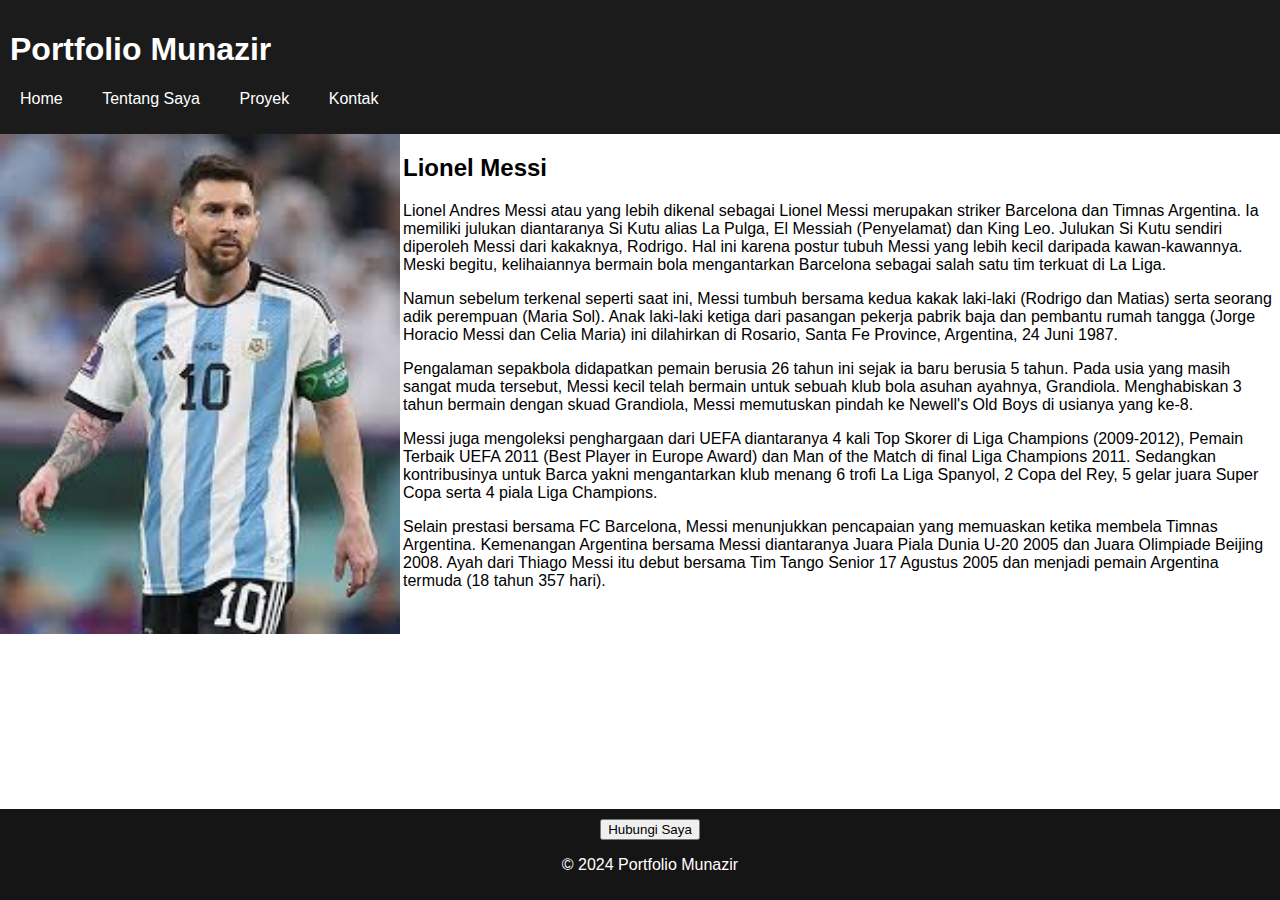
<file: index.html>
<html lang="en">
<head>
 <meta charset="UTF-8">
 <meta name="viewport" content="width=device-width, initial-scale=1.0">
 <title>Portfolio Pribadi</title>
 <link rel="stylesheet" href="styles.css"> </head>
<body>
 <div id="header">
 <h1>Portfolio Munazir</h1>
 <ul id="nav">
 <li><a href="#home">Home</a></li>
 <li><a href="ts.html">Tentang Saya</a></li>
 <li><a href="projek.html">Proyek</a></li>
 <li><a href="kontal.html">Kontak</a></li>
 </ul>
</div>
<img align="left" src="messi.jpeg" width="400" height="500"><h2>Lionel Messi</h2>
<p>Lionel Andres Messi atau yang lebih dikenal sebagai Lionel Messi merupakan striker Barcelona dan Timnas Argentina. Ia memiliki julukan diantaranya Si Kutu alias La Pulga, El Messiah (Penyelamat) dan King Leo. Julukan Si Kutu sendiri diperoleh Messi dari kakaknya, Rodrigo. Hal ini karena postur tubuh Messi yang lebih kecil daripada kawan-kawannya. Meski begitu, kelihaiannya bermain bola mengantarkan Barcelona sebagai salah satu tim terkuat di La Liga.</p>
<P>Namun sebelum terkenal seperti saat ini, Messi tumbuh bersama kedua kakak laki-laki (Rodrigo dan Mati­as) serta seorang adik perempuan (Maria Sol). Anak laki-laki ketiga dari pasangan pekerja pabrik baja dan pembantu rumah tangga (Jorge Horacio Messi dan Celia Maria) ini dilahirkan di Rosario, Santa Fe Province, Argentina, 24 Juni 1987.</P>
<P>Pengalaman sepakbola didapatkan pemain berusia 26 tahun ini sejak ia baru berusia 5 tahun. Pada usia yang masih sangat muda tersebut, Messi kecil telah bermain untuk sebuah klub bola asuhan ayahnya, Grandiola. Menghabiskan 3 tahun bermain dengan skuad Grandiola, Messi memutuskan pindah ke Newell's Old Boys di usianya yang ke-8.</P>
<P>Messi juga mengoleksi penghargaan dari UEFA diantaranya 4 kali Top Skorer di Liga Champions (2009-2012), Pemain Terbaik UEFA 2011 (Best Player in Europe Award) dan Man of the Match di final Liga Champions 2011. Sedangkan kontribusinya untuk Barca yakni mengantarkan klub menang 6 trofi La Liga Spanyol, 2 Copa del Rey, 5 gelar juara Super Copa serta 4 piala Liga Champions.</P>
<p>Selain prestasi bersama FC Barcelona, Messi menunjukkan pencapaian yang memuaskan ketika membela Timnas Argentina. Kemenangan Argentina bersama Messi diantaranya Juara Piala Dunia U-20 2005 dan Juara Olimpiade Beijing 2008. Ayah dari Thiago Messi itu debut bersama Tim Tango Senior 17 Agustus 2005 dan menjadi pemain Argentina termuda (18 tahun 357 hari).</p>
 <div id="footer">
    <button id="contact-button">Hubungi Saya</button>
 <p>&copy; 2024 Portfolio Munazir</p>
 </div>
</body>
</html>
</file>
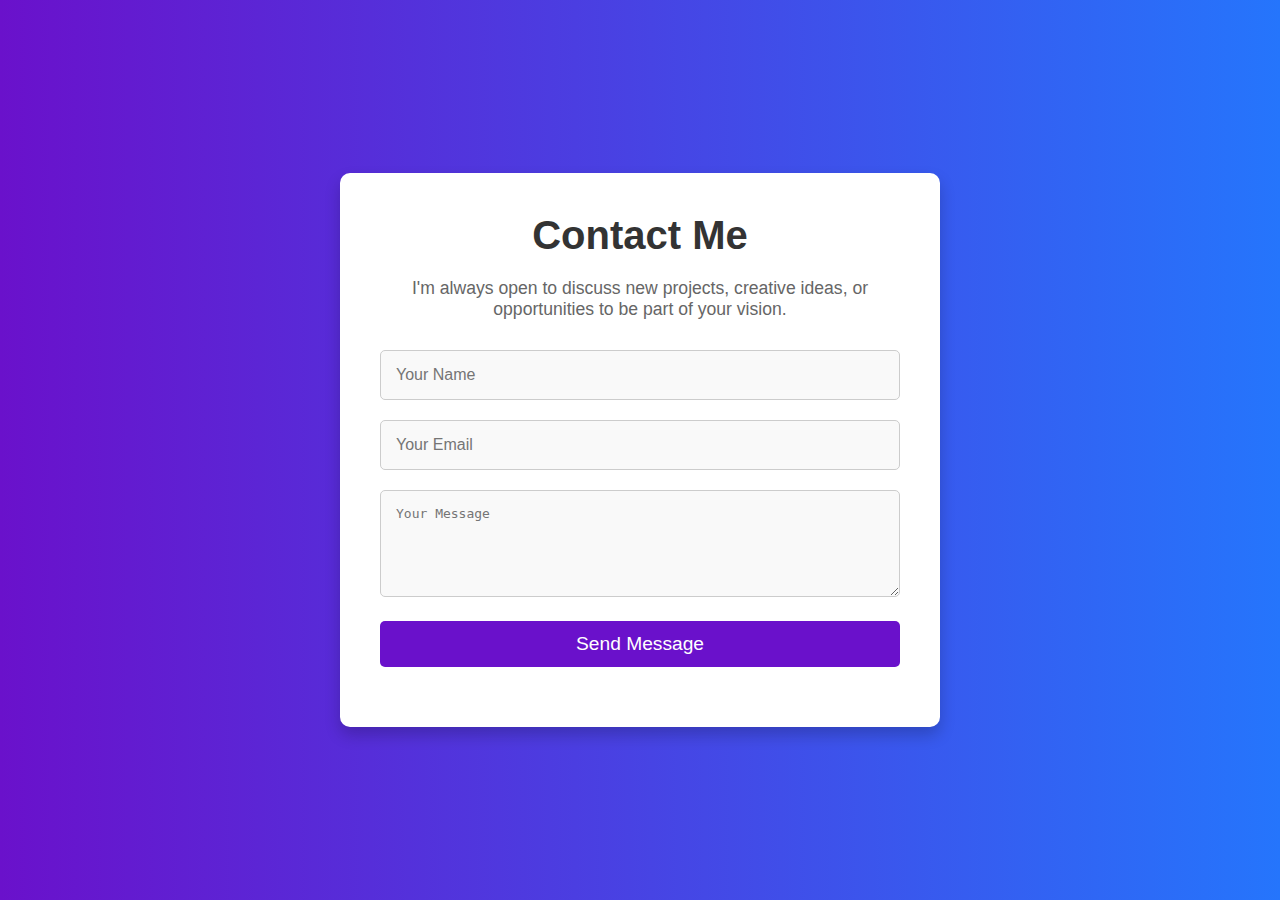
<file: kontal.html>
<!DOCTYPE html>
<html lang="en">
<head>
    <meta charset="UTF-8">
    <meta name="viewport" content="width=device-width, initial-scale=1.0">
    <title>Contact Me</title>
    <link rel="stylesheet" href="n.css">
</head>
<body>
    <section class="contact-section">
        <div class="container">
            <h1>Contact Me</h1>
            <p>I'm always open to discuss new projects, creative ideas, or opportunities to be part of your vision.</p>

            <div class="contact-form">
                <form action="submit_form.php" method="POST">
                    <div class="form-group">
                        <input type="text" id="name" name="name" required placeholder="Your Name">
                    </div>

                    <div class="form-group">
                        <input type="email" id="email" name="email" required placeholder="Your Email">
                    </div>

                    <div class="form-group">
                        <textarea id="message" name="message" rows="5" required placeholder="Your Message"></textarea>
                    </div>

                    <div class="form-group">
                        <button type="submit" class="submit-btn">Send Message</button>
                    </div>
                </form>
            </div>
        </div>
    </section>
</body>
</html>
</file>
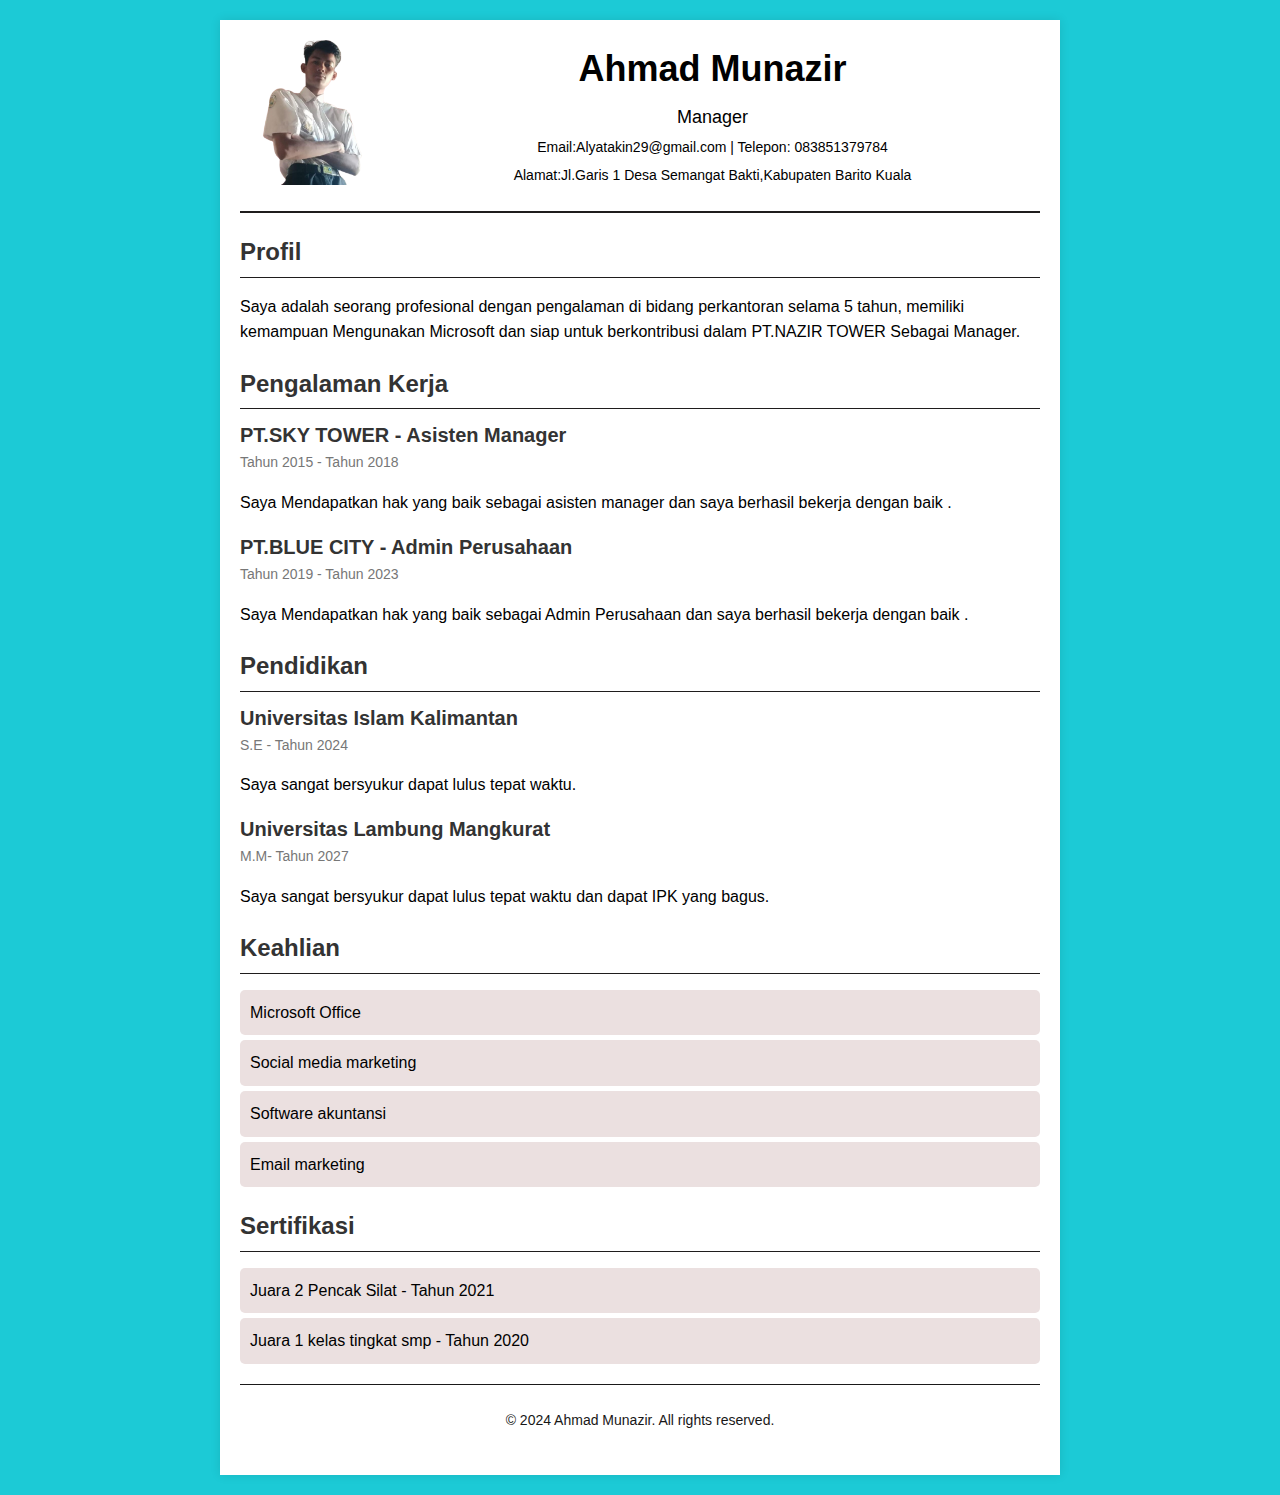
<file: ts.html>
<!DOCTYPE html>
<html lang="en">
<head>
    <meta charset="UTF-8">
    <meta name="viewport" content="width=device-width, initial-scale=1.0">
    <title>Document</title>
    <link rel="stylesheet" href="style.css">
</head>
<body>
    <div class="cv-container">
        <header class="cv-header">
            <div class="photo-container">
                <img src="f.png" alt="Foto Profil" height="145" width="145" align="left">
            <h1>Ahmad Munazir</h1>
            <p>Manager</p>
            <div class="contact-info">
                <p>Email:Alyatakin29@gmail.com | Telepon: 083851379784</p>
                <p>Alamat:Jl.Garis 1 Desa Semangat Bakti,Kabupaten Barito Kuala</p>
            </div>
        </header>
        <section class="cv-section">
            <h2>Profil</h2>
        <p>Saya adalah seorang profesional dengan pengalaman di bidang perkantoran selama 5 tahun, memiliki kemampuan Mengunakan Microsoft dan siap untuk berkontribusi dalam PT.NAZIR TOWER Sebagai Manager.</p>
    </section>
        </section>

        <section class="cv-section">
            <h2>Pengalaman Kerja</h2>
            <div class="job">
                <h3>PT.SKY TOWER - Asisten Manager</h3>
            <span>Tahun 2015 - Tahun 2018</span>
            <p>Saya Mendapatkan hak yang baik sebagai asisten manager dan saya berhasil bekerja dengan baik .</p>
            </div>
            <div class="job">
                <h3>PT.BLUE CITY - Admin Perusahaan</h3>
            <span>Tahun 2019 - Tahun 2023</span>
            <p>Saya Mendapatkan hak yang baik sebagai Admin Perusahaan dan saya berhasil bekerja dengan baik .</p>
            </div>
        </section>
        <section class="cv-section">
            <h2>Pendidikan</h2>
            <div class="education">
                <h3>Universitas Islam Kalimantan</h3>
            <span>S.E - Tahun 2024</span>
            <p>Saya sangat bersyukur dapat lulus tepat waktu.</p>
            </div>
            <div class="education">
                <h3>Universitas Lambung Mangkurat</h3>
                <span>M.M- Tahun 2027</span>
                <p>Saya sangat bersyukur dapat lulus tepat waktu dan dapat IPK yang bagus.</p>
            </div>
        </section>
        <section class="cv-section">
            <h2>Keahlian</h2>
            <ul class="skills-list">
            <li>Microsoft Office</li>
            <li>Social media marketing</li>
            <li>Software akuntansi</li>
            <li>Email marketing</li>
            </ul>
        </section>
        <section class="cv-section">
            <h2>Sertifikasi</h2>
            <ul class="certifications-list">
                <li>Juara 2 Pencak Silat - Tahun 2021</li>
                <li>Juara 1 kelas tingkat smp - Tahun 2020</li>
            </ul>
        </section>

        <footer class="cv-footer">
            <p>&copy; 2024 Ahmad Munazir. All rights reserved.</p>
        </footer>
    </div>

    
</body>
</html>
</file>
<file: styles.css>
body {
    font-family: Arial, sans-serif; 
    margin: 0; 
    padding: 0; 
    }
    #header {
     background-color: #1b1b1b;
    color: white; 
    padding: 10px; 
    }
    #nav {
    list-style-type: none; 
    padding: 0; 
    }
    #nav li {
    display: inline; 
    margin-right: 10px; 
    }
    #nav a { 
    color: white;
    text-decoration: none; 
    }
    #main {
    display: flex; 
    flex-wrap: wrap; 
    padding: 20px; 
    }
    #projects-list, #project-description { 
    flex: 1; 
    margin: 10px; 
    }
    #footer {
     background-color: #161515;
    color: white; 
    text-align: center; 
    padding: 10px; 
    position: fixed; 
    bottom: 0; 
    width: 100%;
    }
    /* Media Queries untuk tampilan responsif */
    @media screen and (max-width: 600px) {
     #main {
     flex-direction: column;
     }
     #footer {
     position: relative;
     }
    }
    #nav li {
        display: inline-block; 
        margin-right: 15px; 
        }
        #nav a { 
        color: white; 
        text-decoration: none; 
        padding: 5px 10px;
        transition: background-color 0.3s ease, color 0.3s
        ease; 
        }
        #nav a:hover {
        background-color: white; 
        color: #333;
        }
        #gallery { 
            display: flex;
             
            justify-content: space-between; 
            flex-wrap: wrap;
             margin-top: 20px;
            }
            .gallery-image { 
            width: 30%; 
            opacity: 0;
            animation: fadeIn 4s forwards; 
            }
            @keyframes fadeIn { 
            to {
             opacity: 1;
             }
             #contact-button { 
                padding: 10px 20px; 
                font-size: 16px; 
                background-color: #444;
                color: white; 
                border: none; 
                cursor: pointer;
                transition: transform 0.3s ease; 
                }
                #contact-button:hover { 
                transform: scale(1.1); 
                }
                #contact-button:active { 
                transform: translateY(2px); 
                }
</file>
<file: n.css>
/* Global Styles */
* {
    margin: 0;
    padding: 0;
    box-sizing: border-box;
}

body {
    font-family: 'Arial', sans-serif;
    background-color: #f0f0f0;
    display: flex;
    justify-content: center;
    align-items: center;
    height: 100vh;
    background: linear-gradient(to right, #6a11cb, #2575fc);
}

.container {
    background-color: white;
    padding: 40px;
    border-radius: 10px;
    box-shadow: 0 8px 16px rgba(0, 0, 0, 0.2);
    width: 100%;
    max-width: 600px;
    text-align: center;
}

/* Heading */
h1 {
    font-size: 2.5em;
    margin-bottom: 20px;
    color: #333;
}

p {
    font-size: 1.1em;
    margin-bottom: 30px;
    color: #666;
}

/* Contact Form */
.contact-form {
    width: 100%;
}

.form-group {
    margin-bottom: 20px;
}

.form-group input, 
.form-group textarea {
    width: 100%;
    padding: 15px;
    border: 1px solid #ccc;
    border-radius: 5px;
    font-size: 1em;
    color: #333;
    background-color: #f9f9f9;
    transition: border-color 0.3s, box-shadow 0.3s;
}

.form-group input:focus, 
.form-group textarea:focus {
    border-color: #6a11cb;
    box-shadow: 0 0 8px rgba(106, 17, 203, 0.5);
    outline: none;
}

/* Submit Button */
.submit-btn {
    background-color: #6a11cb;
    color: white;
    padding: 12px 20px;
    border: none;
    border-radius: 5px;
    cursor: pointer;
    font-size: 1.2em;
    width: 100%;
    transition: background-color 0.3s ease-in-out, transform 0.2s;
}

.submit-btn:hover {
    background-color: #2575fc;
    transform: translateY(-3px);
}

/* Responsive Design */
@media (max-width: 600px) {
    .container {
        padding: 20px;
    }

    .submit-btn {
        padding: 14px;
    }
}
</file>
<file: style.css>
body {
    font-family: Arial, sans-serif;
    line-height: 1.6;
    background-color: #1ccad6;
    margin: 0;
    padding: 0;
}

.cv-container {
    width: 800px;
    background-color: #fff;
    margin: 20px auto;
    padding: 20px;
    box-shadow: 0 0 10px rgba(0, 0, 0, 0.1);
}

.cv-header {
    text-align: center;
    border-bottom: 2px solid #1f1d1d;
    padding-bottom: 20px;
}

.cv-header h1 {
    margin: 0;
    font-size: 36px;
    color: #000000;
}

.cv-header p {
    margin: 5px 0;
    font-size: 18px;
    color: #000000;
}

.contact-info p {
    font-size: 14px;
    color: #000000;
}

.cv-section {
    margin: 20px 0;
}

.cv-section h2 {
    margin-bottom: 10px;
    font-size: 24px;
    color: #333;
    border-bottom: 1px solid #1f1d1d;
    padding-bottom: 5px;
}

.job, .education {
    margin-bottom: 15px;
}

.job h3, .education h3 {
    margin: 0;
    font-size: 20px;
    color: #333;
}

.job span, .education span {
    font-size: 14px;
    color: #777;
    display: block;
}

.skills-list, .certifications-list {
    list-style-type: none;
    padding: 0;
}

.skills-list li, .certifications-list li {
    background-color: hsl(0, 23%, 90%);
    padding: 10px;
    margin: 5px 0;
    border-radius: 5px;
}

.cv-footer {
    text-align: center;
    padding: 10px;
    font-size: 14px;
    color: #181717;
    border-top: 1px solid #1a1919;
}
</file>
